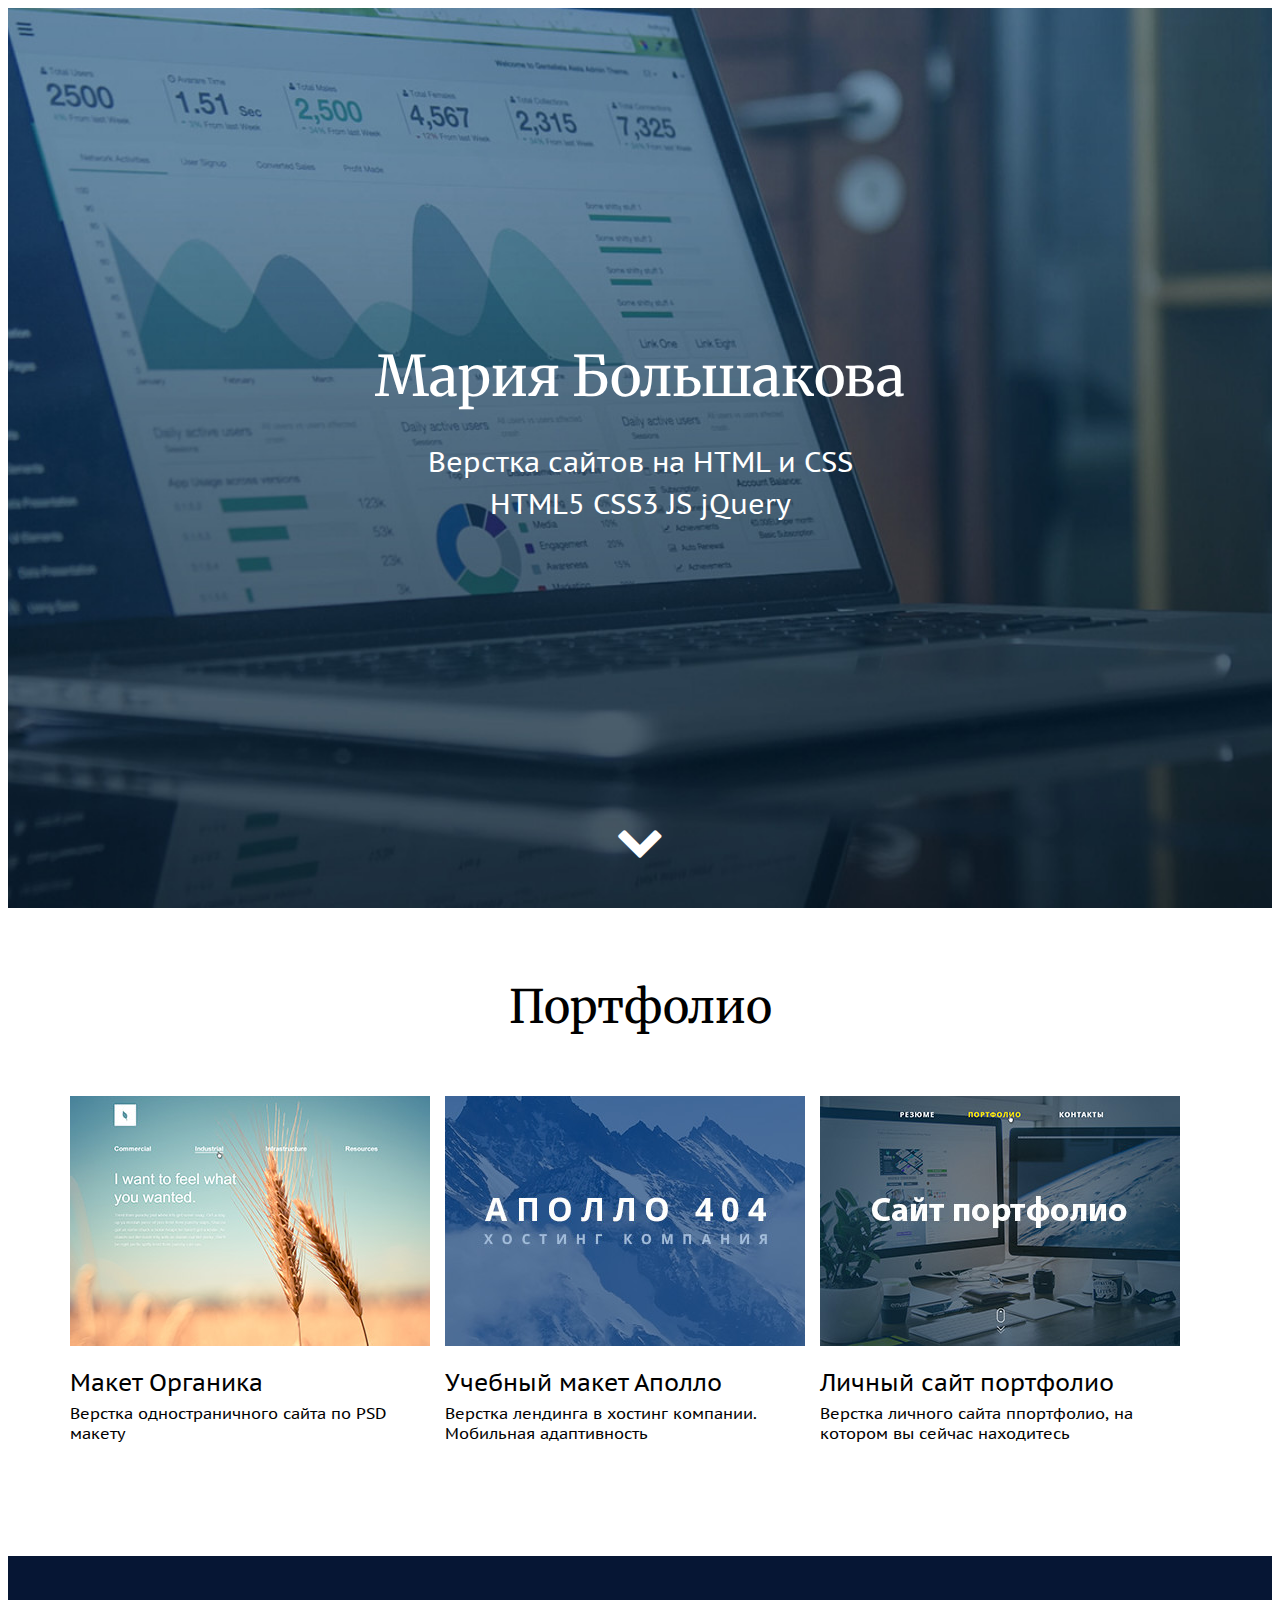
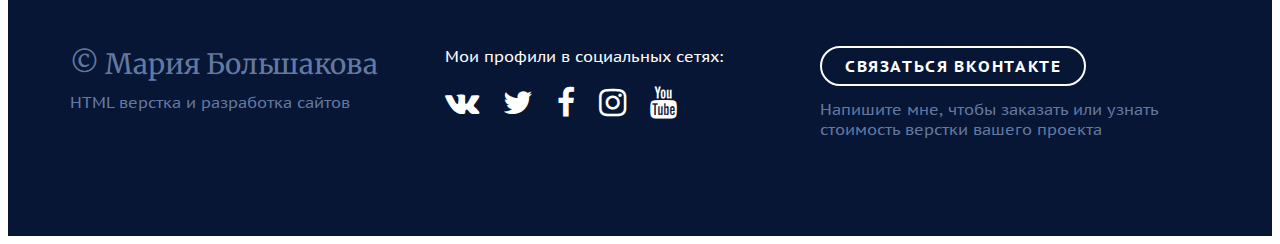
<file: index.html>
<!DOCTYPE html>
<html lang=ru>
<head>
	<meta charset="UTF-8">
	<title>Сайт портфолио</title>

	<!--Инструкция для Интернет Експлоер -->
	<meta http-equiv="X-UA-Compatiple" content="IE=edge">

	<!--Отображать страницу в масштабе 100% -->
	<meta name="viewport" content="width=device-width, initial-scale=1">

	<!-- Нормализация стилей -->
	<link rel="stylesheet" href="http://forwww.com/files/inline_style_normalize_and_bootstrap_grid.css"/> 
	<!-- Собственные стили -->
	<link rel="stylesheet" type="text/css" href="style.css">
	<!-- Подключение веб-шрифтов -->
	<link href="https://fonts.googleapis.com/css?family=Merriweather|PT+Sans+Caption:400,700" rel="stylesheet">
	<link rel="stylesheet" type="text/css" href="https://stackpath.bootstrapcdn.com/font-awesome/4.7.0/css/font-awesome.min.css">


</head>
<body>
<!-- HEADER -->
<div class="HEADER">
	<div class="HEADER__title"> Мария Большакова </div>
	<div class="HEADER__slogan"> Верстка сайтов на HTML и CSS <br> HTML5 CSS3 JS jQuery </div>
	<div class="HEADER__icon"> <i class="fa fa-chevron-down" aria-hidden="true"></i> </div>
</div>


<!-- PORTFOLIO -->
<div class="PORTFOLIO">

	<div class="container">

		<div class="title">
			Портфолио
		</div>

		<div class="row" style="height: 360px;">
			<!--Работа в портфолио-->
		<div class="col-4">
			<div class="PORTFOLIO_item">
				<div class="PORTFOLIO_item_img">
					<img src="project_organica.jpg" alt="Макет Органика">
				</div>
				<div class="PORTFOLIO_item_title">
					<a href="work_organica.html"> Макет Органика </a>
				</div>
				<div class="PORTFOLIO_item_text">
					<p> Верстка одностраничного сайта по PSD макету </p>
				</div>
			</div>
		</div>
	
		<!--//Работа в портфолио-->

		<!--Работа в портфолио-->
		<div class="col-4">
			<div class="PORTFOLIO_item">
				<div class="PORTFOLIO_item_img">
					<img src="project_apollo.jpg" alt="Учебный макет Аполло">
				</div>
				<div class="PORTFOLIO_item_title">
					<a href="apollo.html"> Учебный макет Аполло </a>
				</div>
				<div class="PORTFOLIO_item_text">
					<p> Верстка лендинга в хостинг компании. Мобильная адаптивность </p>
				</div>
			</div>
		</div>
		<!--//Работа в портфолио-->

		<!--Работа в портфолио-->
		<div class="col-4">
			<div class="PORTFOLIO_item">
				<div class="PORTFOLIO_item_img">
					<img src="project_portfolio.jpg" alt="Личный сайт портфолио">
				</div>
				<div class="PORTFOLIO_item_title">
					<a href="portfolio.html"> Личный сайт портфолио </a>
				</div>
				<div class="PORTFOLIO_item_text">
					<p> Верстка личного сайта ппортфолио, на котором вы сейчас находитесь </p>
				</div>
			</div>
		</div>
		<!--//Работа в портфолио-->
			</div>

	</div>
</div>


<!--FOOTER -->
<div class="FOOTER">
	<div class="container">
		<div class="row" style="height:0px;">
			<div class="col-4">
				<p class="FOOTER_name"> © Мария Большакова </p>
				<p> HTML верстка и разработка сайтов </p>
			</div>
			<div class="col-4">
				<p class="FOOTER_social"> Мои профили в социальных сетях:</p>
				<p class="FOOTER_social_icons">
					<a href="https://vk.com/"><i class="fa fa-vk" aria-hidden="true"></i></a>
					<a href="https://twitter.com/"><i class="fa fa-twitter" aria-hidden="true"></i></a>
					<a href="https://www.facebook.com/"><i class="fa fa-facebook" aria-hidden="true"></i></a>
					<a href="https://www.instagram.com/"><i class="fa fa-instagram" aria-hidden="true"></i></a>
					<a href="https://www.youtube.com/"><i class="fa fa-youtube" aria-hidden="true"></i></a>
				</p>
				
			</div>
			<div class="col-4">
				<div> <a href="https://vk.com/id121923417" class="button" target="blank"> связаться ВКОНТАКТЕ </a> </div>
				<p> Напишите мне, чтобы заказать или узнать <br> стоимость верстки вашего проекта </p>
			</div>
		</div>
	</div>
</div>
</body>
</html>
</file>
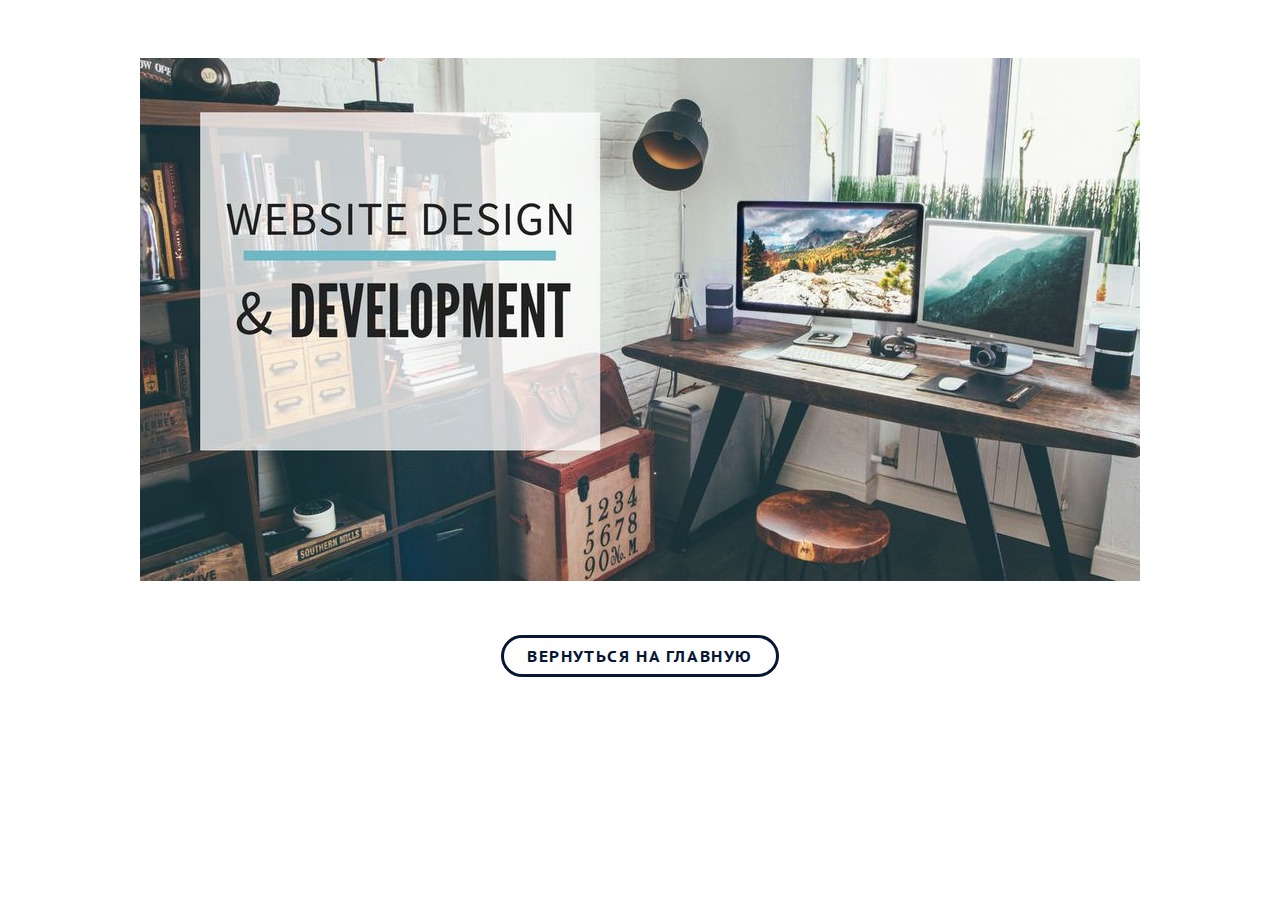
<file: portfolio.html>
<!DOCTYPE html>
<html lang="ru">
<head>
	<meta charset="UTF-8">
	<title>Макет Органика</title>
	<!-- Нормализация стилей -->
	<link rel="stylesheet" href="http://forwww.com/files/inline_style_normalize_and_bootstrap_grid.css"/> 
	<!-- Собственные стили -->
	<link rel="stylesheet" type="text/css" href="style.css">
	<!-- Подключение веб-шрифтов -->
	<link href="https://fonts.googleapis.com/css?family=Merriweather|PT+Sans+Caption:400,700" rel="stylesheet">
	
</head>
<body>
	<div class="PORTFOLIO_SINGLE_PAGE">
		<div class="container">
		<img src="o.jpg" alt="Личный сайт портфолио">
		<a href="index.html" class="button-back"> Вернуться на главную </a>
		</div>
	</div>

</body>
</html>
</file>
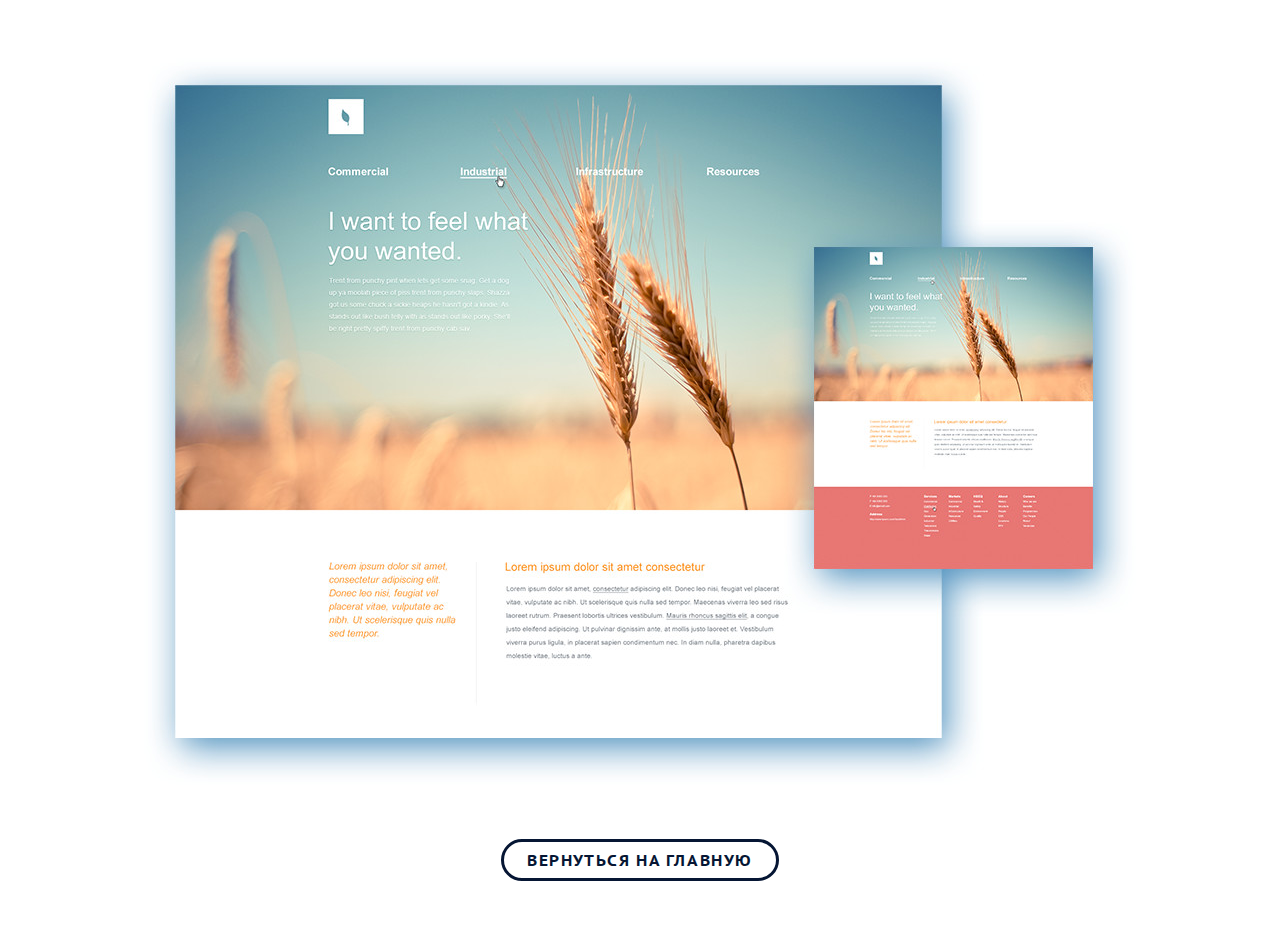
<file: work_organica.html>
<!DOCTYPE html>
<html lang="ru">
<head>
	<meta charset="UTF-8">
	<title>Макет Органика</title>
	<!-- Нормализация стилей -->
	<link rel="stylesheet" href="http://forwww.com/files/inline_style_normalize_and_bootstrap_grid.css"/> 
	<!-- Собственные стили -->
	<link rel="stylesheet" type="text/css" href="style.css">
	<!-- Подключение веб-шрифтов -->
	<link href="https://fonts.googleapis.com/css?family=Merriweather|PT+Sans+Caption:400,700" rel="stylesheet">
	
</head>
<body>
	<div class="PORTFOLIO_SINGLE_PAGE">
		<div class="container">
		<img src="site-organica.jpg" alt="Макет Органика">
		<a href="index.html" class="button-back"> Вернуться на главную </a>
		</div>
	</div>

</body>
</html>
</file>
<file: style.css>
html {
font-family: 'PT Sans Caption', sans-serif;
font-size: 16px;
line-height: 1,5;
}

img{
	display: inline-block;
}

a{
	transition: 0.2s ease-out;
}

/*....................GRID_СЕТКА..................*/

.container {
	width: 1140px;
	margin-left: auto;
	margin-right: auto;
}

.row{
    
}

.row-after:{
	clear: both;
	content: "";
	display: table;
}


.col-4{
	width: 360px;
	margin-right: 15px;
	float: left;
}

.col-4:last-child {
	margin-right: 0px;
}


 
/* ..................HEADER..........................*/
.HEADER {
	background: #343c4e;
	background-image: url("bg-header.jpg");
	background-repeat: no-repeat;
	background-position: center;
	background-size: cover;

	height: 100vh;

	color: #FFF;
	text-align: center;
	display: flex;
	flex-direction: column;
	align-items: center;
	justify-content: center;

	position: relative;
}

.HEADER__title{
	font-size: 56px;
	margin-bottom: 30px;
	font-family: 'Merriweather', serif;
	margin-top: -50px;
}

.HEADER__slogan{
	font-size: 28px;
	line-height: 42px;
	}

.HEADER__icon{
	font-size: 48px;
	width: 60px;
	height: 50px;
	margin-left: -30px;

	position: absolute;
	bottom: 50px;
	left: 50%;
}

/*...............PORTFOLIO.................*/
.PORTFOLIO{
	padding-top: 70px;
	padding-bottom: 100px;
}

.PORTFOLIO_item{
	margin-bottom: 20px;
}

.title{
	font-size: 46px;
	margin-bottom: 60px;
	font-family: 'Merriweather', serif;
	text-align: center;
}

.PORTFOLIO_item_img{
	margin-bottom: 17px;
}

.PORTFOLIO_item_img img{
	max-width: 100%;
	height: auto;
}

.PORTFOLIO_item_title{
	font-size: 24px;
	line-height: normal;
	margin-bottom: 5px;
}

.PORTFOLIO_item_title a {
	text-decoration: none;
	color: #000;
	border-bottom: 1px solid #FFF;
}

.PORTFOLIO_item_title a:hover {
	color: #0052C2;
	border-color: rgba(0, 82, 194, 0.3);
}

.PORTFOLIO_item_text{
	font-size: 16px;
	line-height: 1,5;
}

.PORTFOLIO_item_text p {
	margin-bottom: 15px;
	margin-top: 0px;
}


/*...............PORTFOLIO SINGLE PAGE.................*/
.PORTFOLIO_SINGLE_PAGE{
	padding-top: 50px;
	padding-bottom: 50px;
	text-align: center;
}

.PORTFOLIO_SINGLE_PAGE img{
	margin-bottom: 50px;
	max-width: 100%;
	height: auto;
}

.button-back{
	font-weight: 700;
	text-decoration: none;
	color: #061634;
	text-transform: uppercase;
	letter-spacing: 1.6px;

	display: inline-block;

	border-color: #0052C2
	border-width: 2px;
	border-radius: 50px;
	border-style: solid;

	padding-top: 8px;
	padding-bottom: 8px;
	padding-left: 23px;
	padding-right: 23px;

	margin-bottom: 13px;

	transition: 0.2s ease-out;
}

.button-back:hover {
	color: #FFF;
	background-color: #0052C2;
	text-decoration: none;
}



/*...............FOOTER.................*/
.FOOTER{
	background-color: #061634;
	color: #6479a2;
	padding-top: 90px;
	padding-bottom: 190px;
}

.FOOTER p{
	margin-top: 0px;
	margin-bottom: 15px;
}

p.FOOTER_name {
	font-size: 28px;
	margin-bottom: 10px;
	line-height: normal;
	font-family: 'Merriweather', serif;
}

p.FOOTER_social{
	color: #FFF;
}

p.FOOTER_social_icons{
	color: #FFF;
	font-size: 32px;
}

p.FOOTER_social_icons a{
	color: #FFF;
	text-decoration: none;
	margin-right: 15px;
}


p.FOOTER_social_icons a:hover{
	color: #FFE400;
}

.button{
	font-weight: 700;
	text-decoration: none;
	color: white;
	text-transform: uppercase;
	letter-spacing: 1.6px;

	display: inline-block;

	border-color: #FFF;
	border-width: 2px;
	border-radius: 50px;
	border-style: solid;

	padding-top: 8px;
	padding-bottom: 8px;
	padding-left: 23px;
	padding-right: 23px;

	margin-bottom: 13px;

	transition: 0.2s ease-out;
}

.button:hover{
	color: #061634;
	background-color: #FFF;
	text-decoration: none;
}



/*...............MEDIA.................*/
/*при ширине экрана 1160рх и менее-будет выполнен медиа запрос*/
@media (max-width: 1160px) {
	.container{
		width: 100%;
	}

	.col-4{
		width: 100%;

		box-sizing: border-box;
		margin: 0;
		margin-bottom: 30px;
		padding-left: 15px;
		padding-right: 15px;
		text-align: center;
	}

	.HEADER__title{
		font-size: 38px;
		line-height: 48px;
		margin-bottom: 15px;
	}

	.HEADER__slogan{
		font-size: 22px;
		line-height: 38px;
	}

	.PORTFOLIO{
		padding-top: 40px;
		padding-bottom: 50px;
	}

	.title{
		font-size: 36px;
	}

	.FOOTER{
		padding-top: 70px;
		padding-bottom: 60px;
	}
}
</file>
